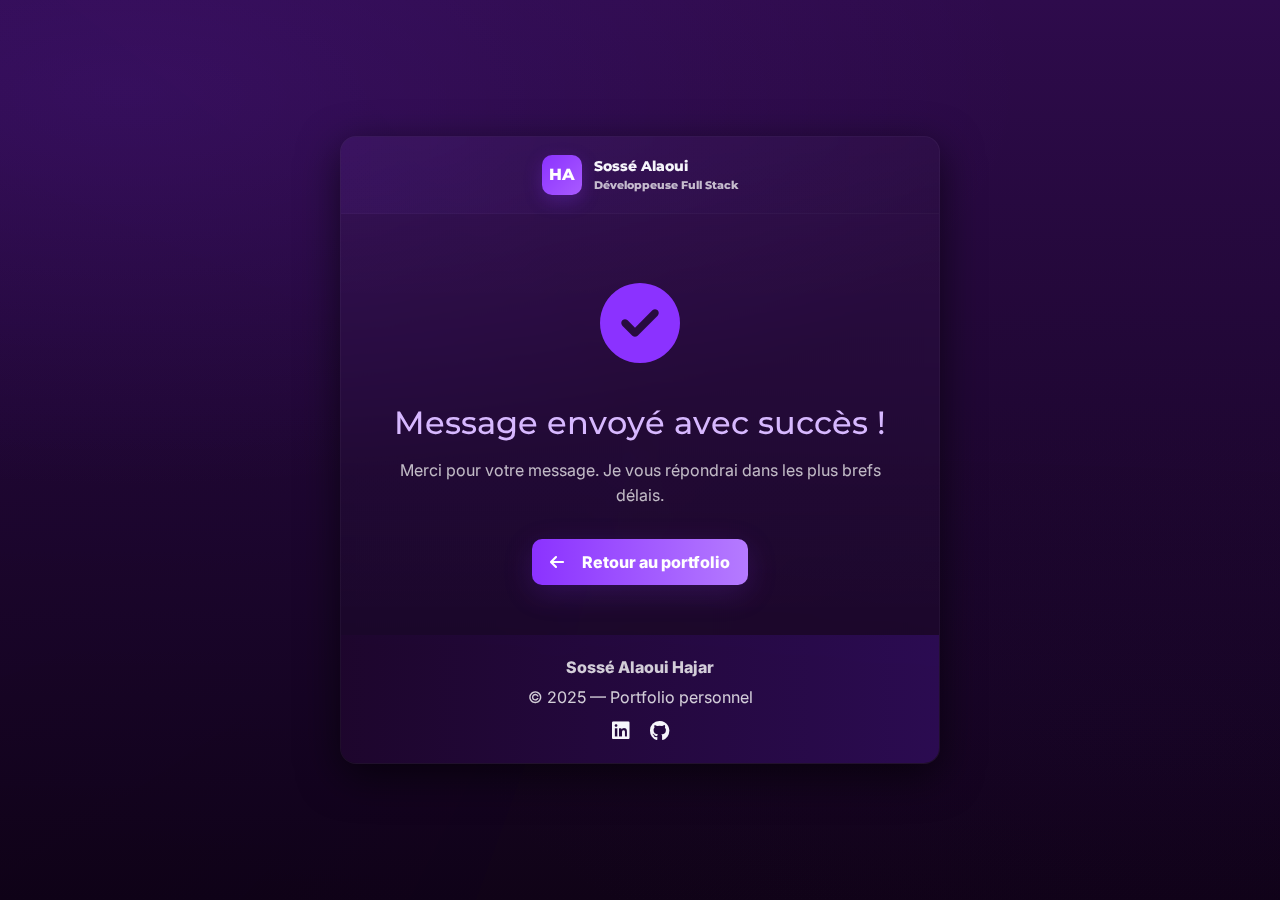
<file: request.html>
<!doctype html>
<html lang="fr">
<head>
  <meta charset="utf-8" />
  <meta name="viewport" content="width=device-width, initial-scale=1" />
  <title>Message envoyé - Sossé Alaoui Hajar</title>

  <!-- Bootstrap (visual helper only) -->
  <link href="https://cdn.jsdelivr.net/npm/bootstrap@5.3.3/dist/css/bootstrap.min.css" rel="stylesheet">

  <!-- Fonts + Icons -->
  <link href="https://fonts.googleapis.com/css2?family=Inter:wght@300;400;600;700&family=Montserrat:wght@600;800&display=swap" rel="stylesheet">
  <link rel="stylesheet" href="https://cdnjs.cloudflare.com/ajax/libs/font-awesome/6.5.0/css/all.min.css">
    <link rel="stylesheet" href="/styles/requestStyle.css">
</head>
<body>

  <div class="site-wrap">
    <div class="main-card">

      <!-- topbar -->
      <div class="topbar">
        <div class="brand">
          <div class="dot">HA</div>
          <div>
            <div style="font-size:14px">Sossé Alaoui</div>
            <div style="font-size:11px;color:var(--muted)">Développeuse Full Stack</div>
          </div>
        </div>
      </div>

      <!-- success content -->
      <section class="success-content">
        <div class="success-icon">
          <i class="fas fa-check-circle"></i>
        </div>
        
        <h1 class="success-title">Message envoyé avec succès !</h1>
        
        <p class="success-message">
          Merci pour votre message. Je vous répondrai dans les plus brefs délais.
        </p>
        
        <a href="index.php" class="btn-accent">
          <i class="fas fa-arrow-left me-2"></i>Retour au portfolio
        </a>
      </section>

      <!-- footer -->
      <footer class="panel-footer">
        <div style="font-weight:800">Sossé Alaoui Hajar</div>
        <div class="small-muted" style="margin-top:6px">© 2025 — Portfolio personnel</div>
        <div style="margin-top:10px">
          <a href="https://www.linkedin.com/in/hajar-alaoui-sossé" target="_blank" aria-label="LinkedIn de Hajar"><i class="fa-brands fa-linkedin fa-lg"></i></a>
          <a href="https://github.com/sossealaouihajar1-a11y" target="_blank" aria-label="GitHub de Hajar (à ajouter)"><i class="fa-brands fa-github fa-lg"></i></a>
        </div>
      </footer>

    </div>
  </div>

</body>
</html>
</file>
<file: styles/requestStyle.css>
:root{
      --bg1: #0f0216;
      --bg2: #2e0b4c;
      --accent: #8b32ff;
      --accent-2: #d7b8ff;
      --card: rgba(255,255,255,0.04);
      --glass: rgba(255,255,255,0.06);
      --text: #f6f5fb;
      --muted: rgba(255,255,255,0.72);
      --shadow: 0 12px 40px rgba(0,0,0,0.6);
    }

    /* Page background: subtle radial lights + slow rotation */
    html,body{height:100%}
    body{
      margin:0;
      font-family:"Inter",system-ui,-apple-system,"Segoe UI",Roboto,"Helvetica Neue",Arial;
      color:var(--text);
      background: radial-gradient(900px 400px at 10% 10%, rgba(139,50,255,0.12), transparent),
                  radial-gradient(700px 300px at 90% 80%, rgba(45,12,86,0.08), transparent),
                  linear-gradient(180deg,var(--bg2) 0%, var(--bg1) 100%);
      overflow-x:hidden;
      -webkit-font-smoothing:antialiased;
      -moz-osx-font-smoothing:grayscale;
      position:relative;
      display: flex;
      justify-content: center;
      align-items: center;
      min-height: 100vh;
      padding: 20px;
    }

    /* rotating decorative layer */
    body::after{
      content:"";
      position:fixed; inset:-25%;
      background: conic-gradient(from 200deg at 50% 50%, rgba(139,50,255,0.06), rgba(0,0,0,0.02) 40%, rgba(215,184,255,0.03));
      transform:rotate(0deg);
      z-index:0;
      animation:spin 40s linear infinite;
      pointer-events:none;
      mix-blend-mode:overlay;
    }
    @keyframes spin{to{transform:rotate(360deg)}}

    /* layout card */
    .site-wrap{position:relative; z-index:2; display:flex; justify-content:center; width:100%;}
    .main-card{
      width:100%; max-width:600px;
      background: linear-gradient(180deg, rgba(255,255,255,0.02), rgba(255,255,255,0.01));
      border-radius:16px; overflow:hidden; box-shadow:var(--shadow);
      border:1px solid rgba(255,255,255,0.04);
      backdrop-filter: blur(6px);
    }

    /* topbar */
    .topbar{display:flex;align-items:center;justify-content:center;padding:18px 26px;background:linear-gradient(90deg, rgba(139,50,255,0.06), rgba(0,0,0,0.02)); border-bottom:1px solid rgba(255,255,255,0.03)}
    .brand{display:flex;gap:12px;align-items:center;font-family:"Montserrat",sans-serif;font-weight:800}
    .dot{width:40px;height:40px;border-radius:10px;background:linear-gradient(135deg,var(--accent),#a95bff);display:flex;align-items:center;justify-content:center;font-weight:800;color:#fff;box-shadow:0 6px 18px rgba(139,50,255,0.25)}

    /* success content */
    .success-content {
      padding: 50px 40px;
      text-align: center;
    }
    
    .success-icon {
      font-size: 80px;
      color: var(--accent);
      margin-bottom: 20px;
      animation: bounce 1s ease-in-out;
    }
    
    @keyframes bounce {
      0%, 20%, 50%, 80%, 100% {transform: translateY(0);}
      40% {transform: translateY(-20px);}
      60% {transform: translateY(-10px);}
    }
    
    .success-title {
      font-family: "Montserrat", sans-serif;
      font-size: 32px;
      margin-bottom: 15px;
      color: var(--accent-2);
    }
    
    .success-message {
      color: var(--muted);
      margin-bottom: 30px;
      line-height: 1.6;
    }
    
    .btn-accent{
      display:inline-flex; align-items:center; gap:10px;
      background:linear-gradient(90deg,var(--accent), #b57bff);
      color:#fff; padding:11px 18px; border-radius:10px; border:none; font-weight:800;
      box-shadow:0 8px 30px rgba(139,50,255,0.18);
      transition:all .28s ease;
      text-decoration: none;
    }
    .btn-accent:hover{transform:translateY(-3px); filter:brightness(1.02); box-shadow:0 18px 60px rgba(139,50,255,0.28); color: #fff;}

    /* footer */
    .panel-footer{padding:20px; text-align:center; background:linear-gradient(90deg, rgba(30,6,46,0.9), rgba(45,12,86,0.9)); color:rgba(255,255,255,0.8)}
    .panel-footer a{color:var(--text); margin:0 8px; display:inline-inline; transition:transform .22s, color .22s}
    .panel-footer a:hover{transform:translateY(-4px); color:var(--accent-2)}
</file>
